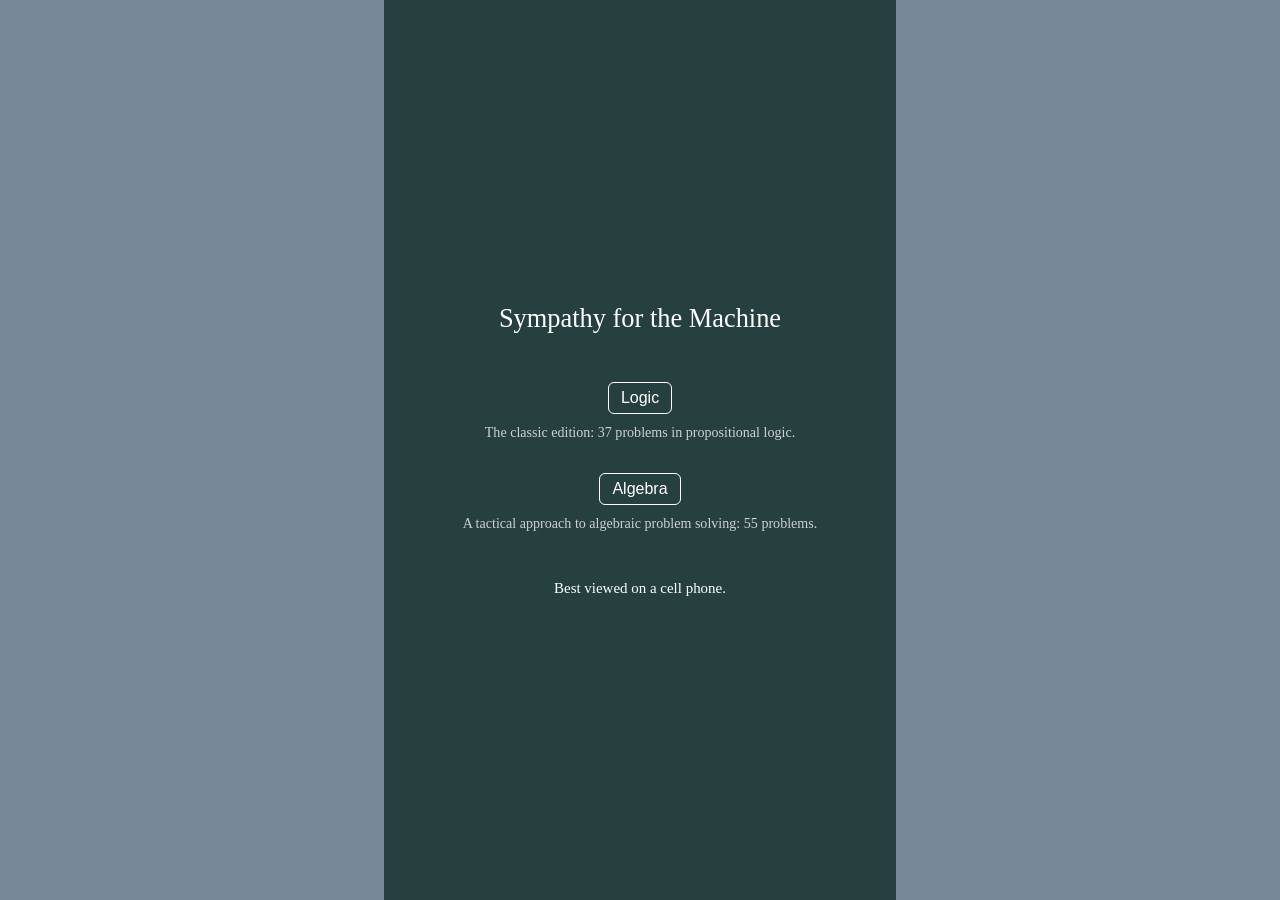
<file: site/index.html>
<!DOCTYPE html>
<html lang="en">

<head>

    <meta charset="utf-8">
    <meta name="viewport" content="width=device-width, initial-scale=1.0, minimum-scale=1.0">
    <meta name="description" content="Logic and algebra puzzle games." />
    <link type="image/png" rel="icon" href="icon.png">
    <title>Sympathy for the Machine</title>

    <style>
        body {
            margin: 0;
            min-height: 100vh;
            display: flex;
            justify-content: center;
            background: LightSlateGrey;
            color: White;
            font-family: serif;
            font-size: 110%;
        }

        main {
            box-sizing: border-box;
            width: 100%;
            max-width: 512px;
            min-height: 100vh;
            padding: 0 24px;
            background: #264040;
            display: flex;
            flex-direction: column;
            justify-content: center;
            text-align: center;
        }

        h1 {
            margin: 0;
            font-size: 150%;
            font-weight: normal;
        }

        .editions {
            margin-top: 48px;
            display: flex;
            flex-direction: column;
            gap: 32px;
        }

        .edition {
            display: block;
            color: White;
            text-decoration: none;
        }

        .edition-button {
            display: inline-block;
            border: solid 1px White;
            border-radius: 6px;
            padding: 6px 12px;
            font-family: sans-serif;
            font-size: 91%;
        }

        .edition:hover .edition-button,
        .edition:focus .edition-button {
            background: #1a2c2c;
        }

        .edition-text {
            margin-top: 10px;
            font-size: 80%;
            color: #cfcfcf;
        }

        .hint {
            margin-top: 48px;
            font-size: 85%;
        }

        @media (max-device-width: 480px) {
            .hint {
                display: none;
            }
        }
    </style>
</head>

<body>

    <main>
        <h1>Sympathy for the Machine</h1>

        <div class="editions">
            <a class="edition" href="classic/">
                <span class="edition-button">Logic</span>
                <div class="edition-text">The classic edition: 37 problems in propositional logic.</div>
            </a>
            <a class="edition" href="algebra/">
                <span class="edition-button">Algebra</span>
                <div class="edition-text">A tactical approach to algebraic problem solving: 55 problems.</div>
            </a>
        </div>

        <div class="hint">Best viewed on a cell phone.</div>
    </main>

</body>

</html>
</file>
